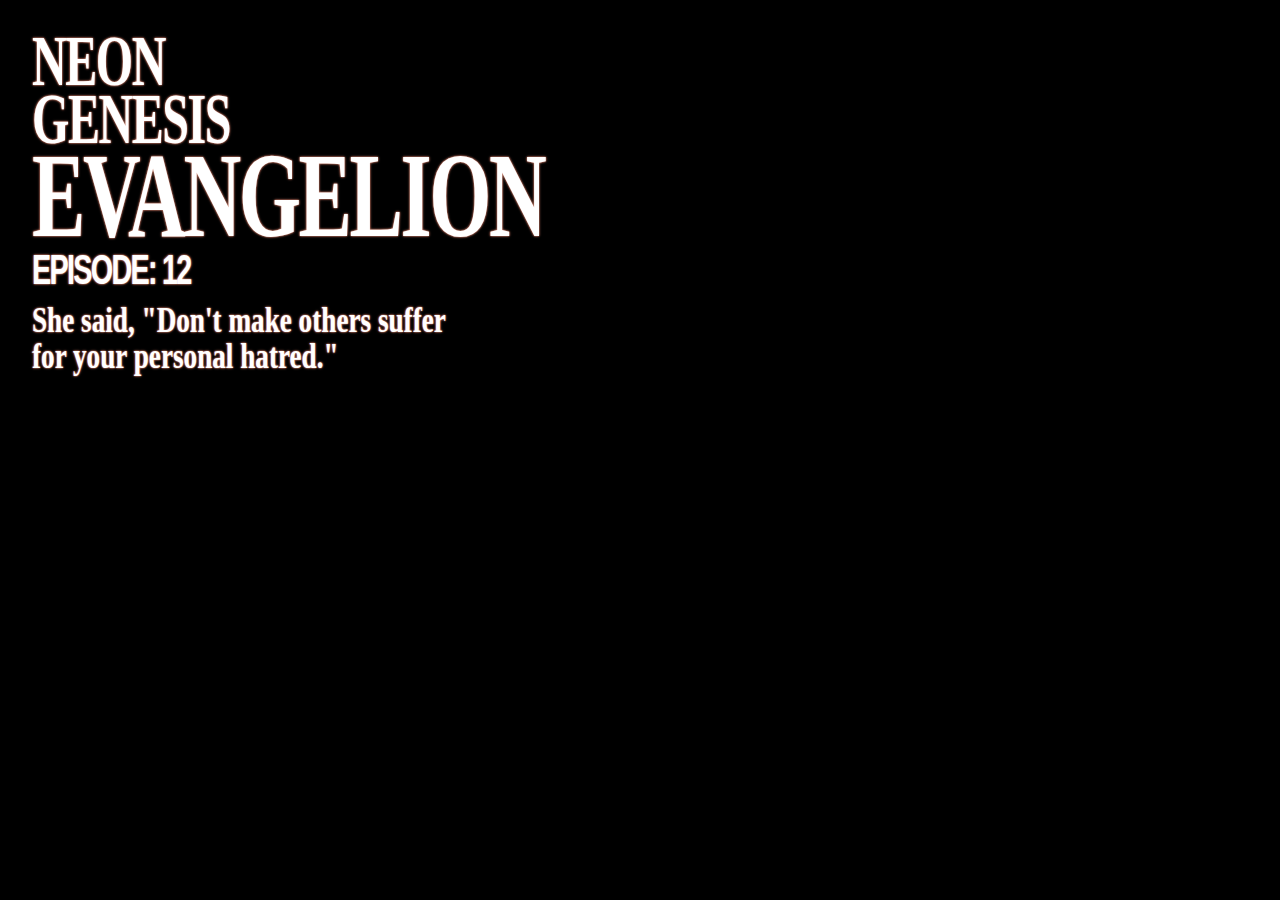
<file: neon_genesis_evangelion_eyecatch.html>
<!DOCTYPE HTML>
<html>

    <head>
        <meta charset="UTF-8">
        <link rel="stylesheet" href="neon_genesis_evangelion_eyecatch.css">
        <title>Rebuild of Evangelion: Eyecatch</title>
    </head>

    <body>
        <div class="eva-heading">
            <h2 class="eva-heading__title">NEON</h2>
            <h2 class="eva-heading__title">GENESIS</h2>
            <h1 class="eva-heading__title">EVANGELION</h1>
            <h3 class="eva-heading__episode-number">EPISODE: 12</h3>
            <h4 class="eva-heading__episode-title">
                She said, "Don't make others
                suffer <br>for your personal hatred."
            </h4>
        </div>

    </body>

</html>
</file>
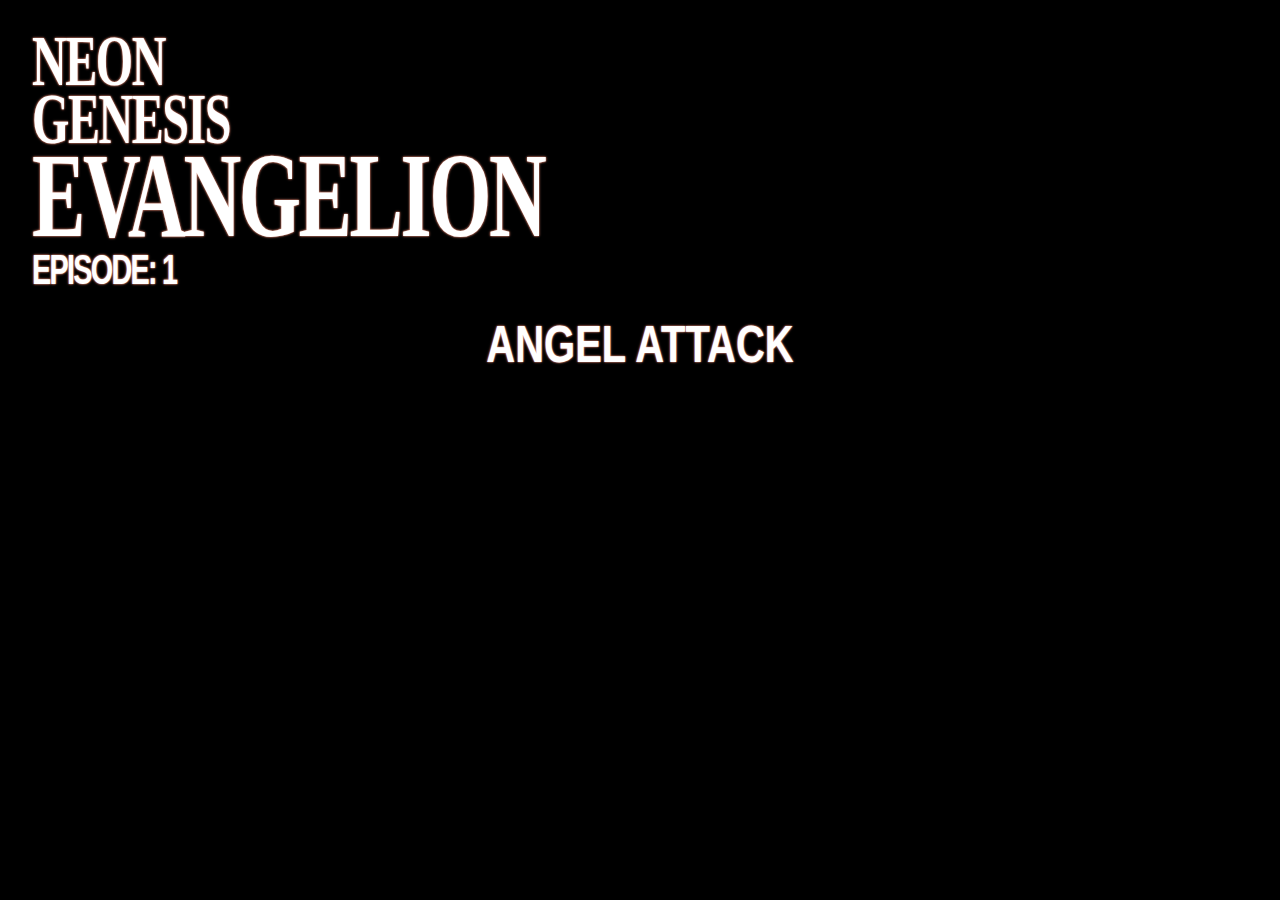
<file: ng/ep01.html>
<!DOCTYPE HTML>
<html>

    <head>
        <meta charset="UTF-8">
        <link rel="stylesheet" href="neon_genesis_evangelion_eyecatch.css">
        <title>Neon Genesis Evangelion Episode:1 Eyecatch</title>
    </head>

    <body>
        <div class="eva-heading">
            <h2 class="eva-heading__title">NEON</h2>
            <h2 class="eva-heading__title">GENESIS</h2>
            <h1 class="eva-heading__title">EVANGELION</h1>
            <h3 class="eva-heading__episode-number">EPISODE: 1</h3>
            <h4 class="eva-heading__episode-title arial center big">
                ANGEL ATTACK
            </h4>
        </div>

    </body>

</html>
</file>
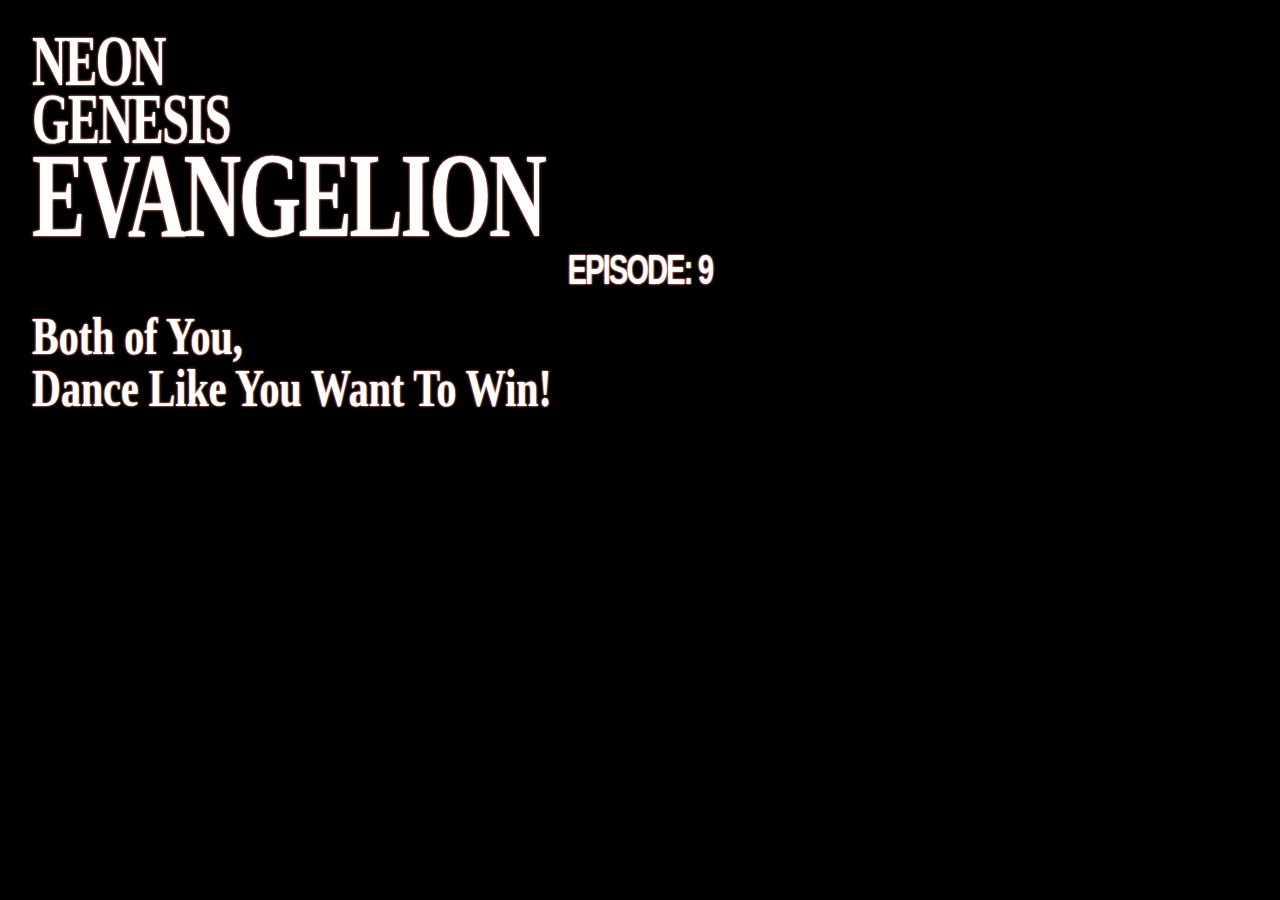
<file: ng/ep09.html>
<!DOCTYPE HTML>
<html>

    <head>
        <meta charset="UTF-8">
        <link rel="stylesheet" href="neon_genesis_evangelion_eyecatch.css">
        <title>Neon Genesis Evangelion Episode:9 Eyecatch</title>
    </head>

    <body>
        <div class="eva-heading">
            <h2 class="eva-heading__title">NEON</h2>
            <h2 class="eva-heading__title">GENESIS</h2>
            <h1 class="eva-heading__title">EVANGELION</h1>
            <h3 class="eva-heading__episode-number center">EPISODE: 9</h3>
            <h4 class="eva-heading__episode-title tnr left big">
                Both of You,<br>Dance Like You Want To Win!
            </h4>
        </div>

    </body>

</html>
</file>
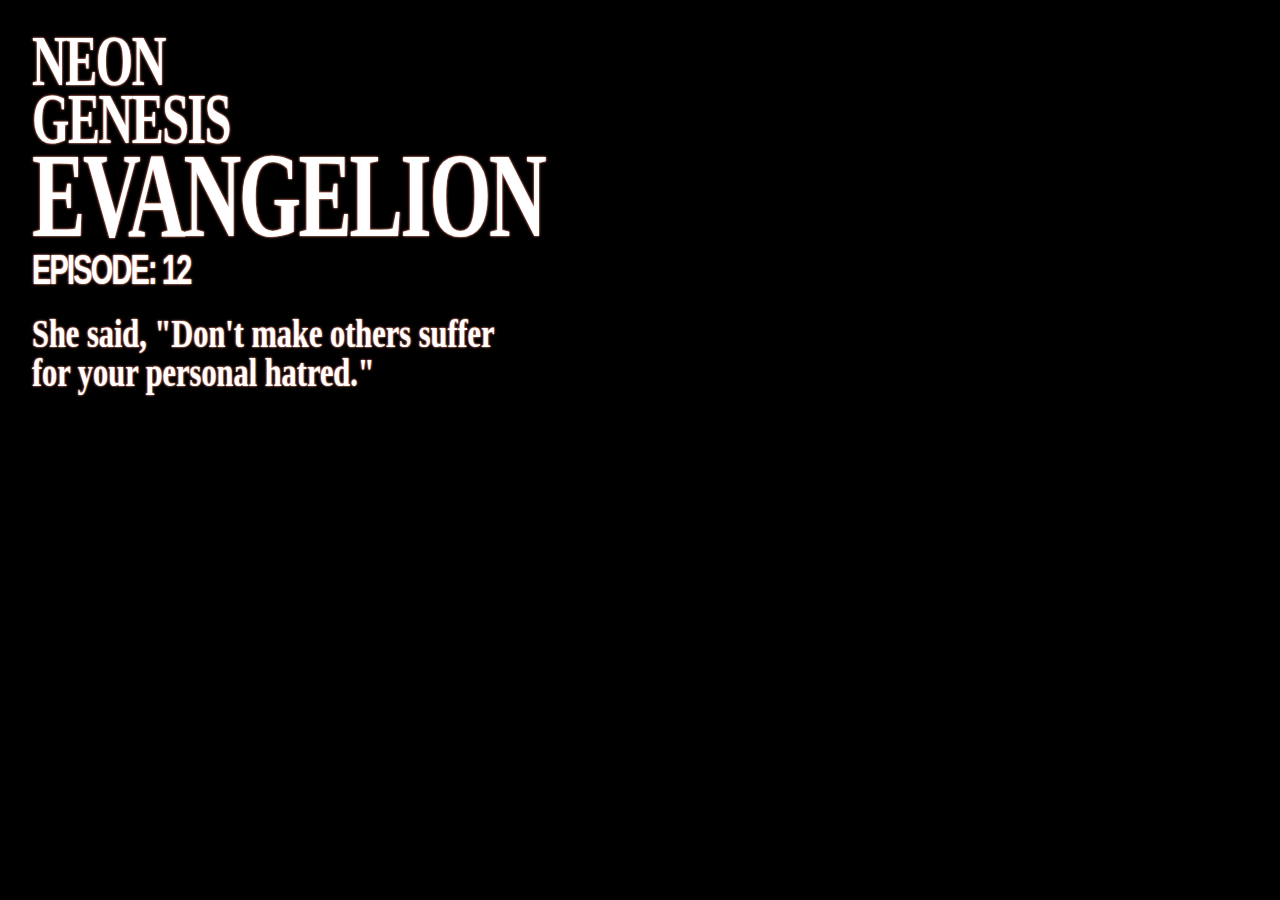
<file: ng/ep12.html>
<!DOCTYPE HTML>
<html>

    <head>
        <meta charset="UTF-8">
        <link rel="stylesheet" href="neon_genesis_evangelion_eyecatch.css">
        <title>Neon Genesis Evangelion Episode:12 Eyecatch</title>
    </head>

    <body>
        <div class="eva-heading">
            <h2 class="eva-heading__title">NEON</h2>
            <h2 class="eva-heading__title">GENESIS</h2>
            <h1 class="eva-heading__title">EVANGELION</h1>
            <h3 class="eva-heading__episode-number">EPISODE: 12</h3>
            <h4 class="eva-heading__episode-title tnr left">
                She said, "Don't make others
                suffer <br>for your personal hatred."
            </h4>
        </div>

    </body>

</html>
</file>
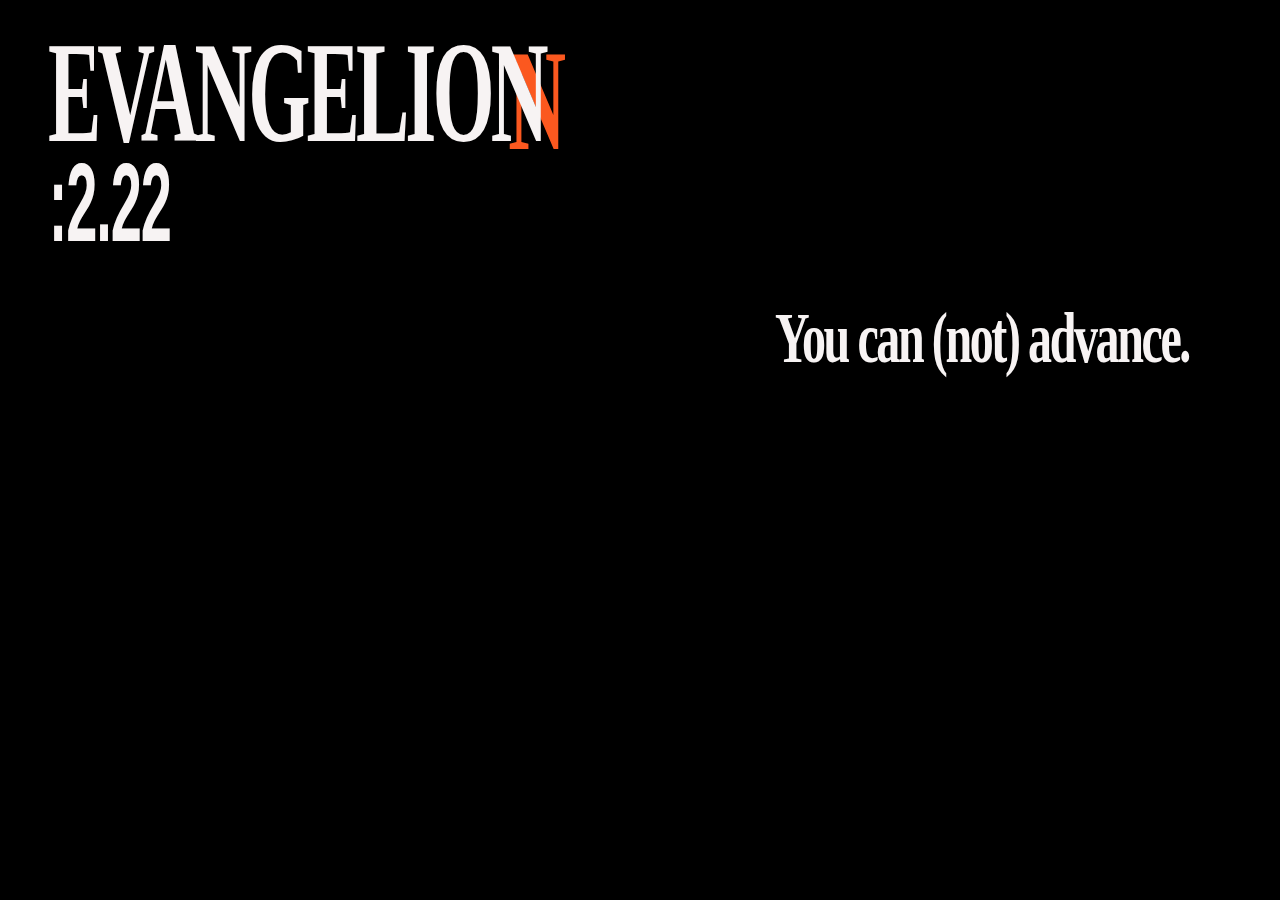
<file: rebuild/ha.html>
<!DOCTYPE HTML>
<html>

    <head>
        <meta charset="UTF-8">
        <meta name=”viewport” content=”width=device-width, initial-scale=1”>
        <link rel="stylesheet" href="rebuild_of_evangelion_eyecatch.css">
        <title>Rebuild of Evangelion: Eyecatch</title>
    </head>

    <body>
        <div class="eva-heading">
                <h1 class="eva-heading__title">EVANGELIO<span class="eva-heading__title-double ha">N</span></h1>
                <h3 class="eva-heading__episode-number">:2.22</h3>
                <h4 class="eva-heading__episode-title">
                    You can (not) advance.
                </h4>
        </div>
    </body>

</html>
</file>
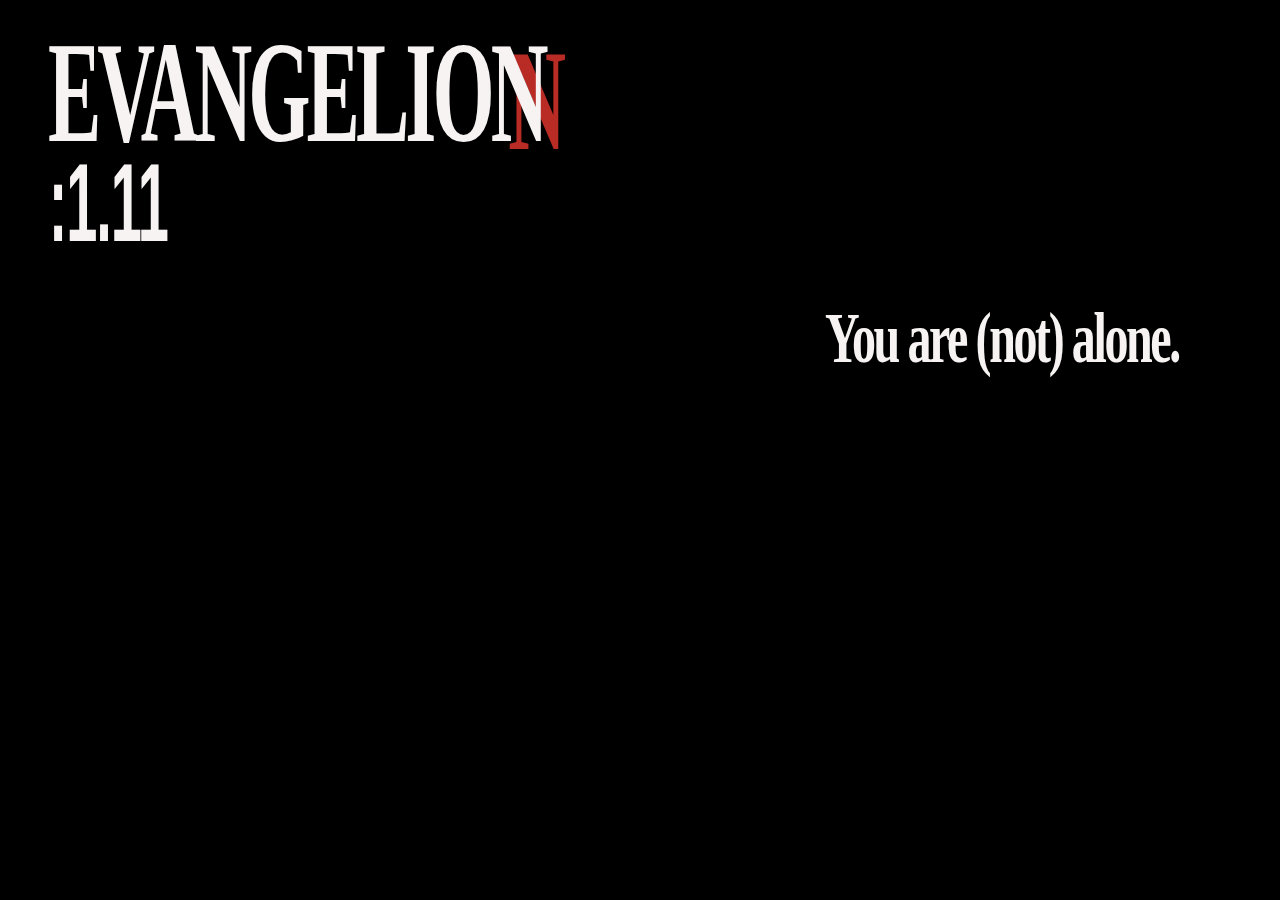
<file: rebuild/jo.html>
<!DOCTYPE HTML>
<html>

    <head>
        <meta charset="UTF-8">
        <meta name=”viewport” content=”width=device-width, initial-scale=1”>
        <link rel="stylesheet" href="rebuild_of_evangelion_eyecatch.css">
        <title>Rebuild of Evangelion: Eyecatch</title>
    </head>

    <body>
        <div class="eva-heading">
                <h1 class="eva-heading__title">EVANGELIO<span class="eva-heading__title-double jo">N</span></h1>
                <h3 class="eva-heading__episode-number">:1.11</h3>
                <h4 class="eva-heading__episode-title">
                    You are (not) alone.
                </h4>
        </div>
    </body>

</html>
</file>
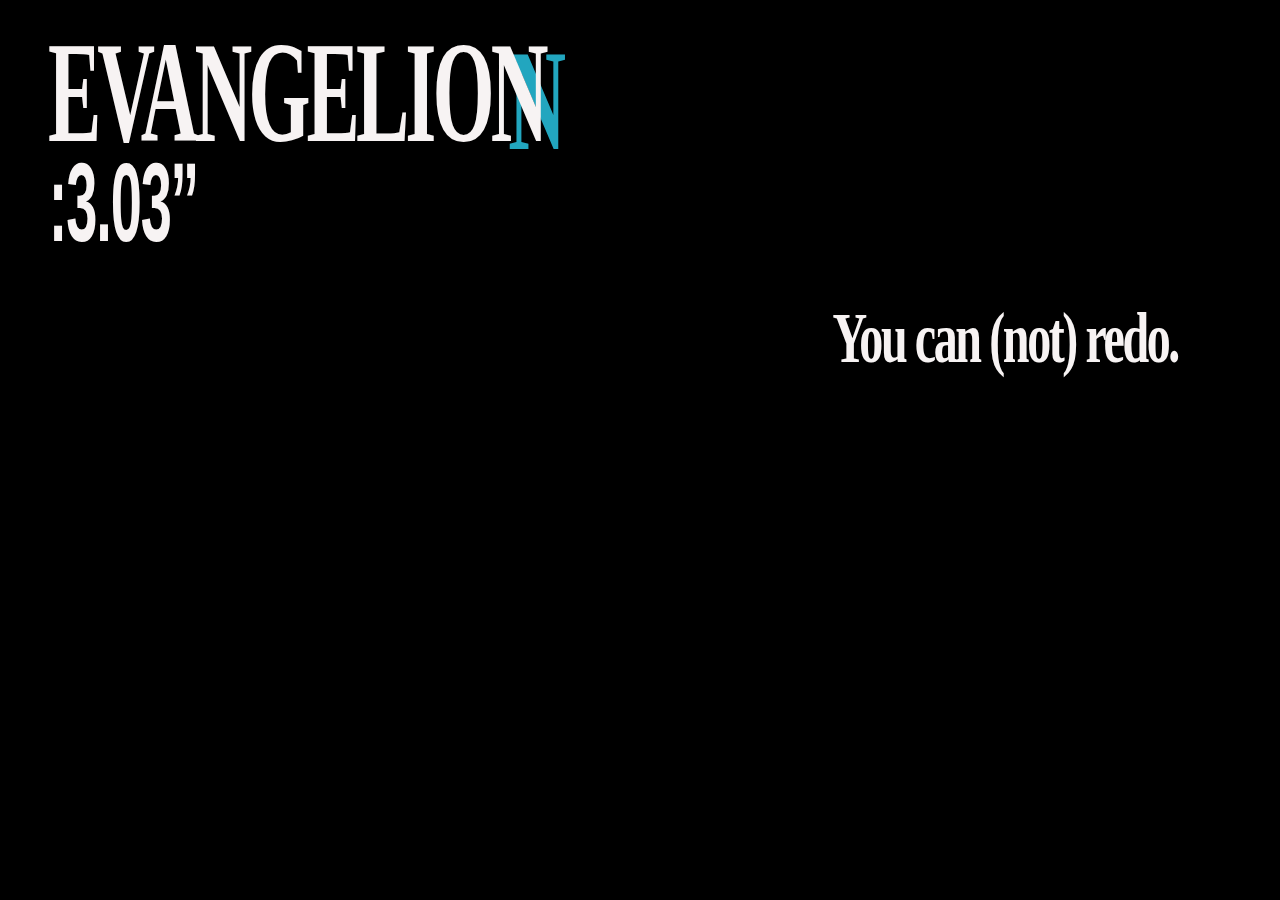
<file: rebuild/Q.html>
<!DOCTYPE HTML>
<html>

    <head>
        <meta charset="UTF-8">
        <meta name=”viewport” content=”width=device-width, initial-scale=1”>
        <link rel="stylesheet" href="rebuild_of_evangelion_eyecatch.css">
        <title>Rebuild of Evangelion: Eyecatch</title>
    </head>

    <body>
        <div class="eva-heading">
                <h1 class="eva-heading__title">EVANGELIO<span class="eva-heading__title-double q">N</span></h1>
                <h3 class="eva-heading__episode-number">:3.03’’</h3>
                <h4 class="eva-heading__episode-title">
                    You can (not) redo.
                </h4>
        </div>
    </body>

</html>
</file>
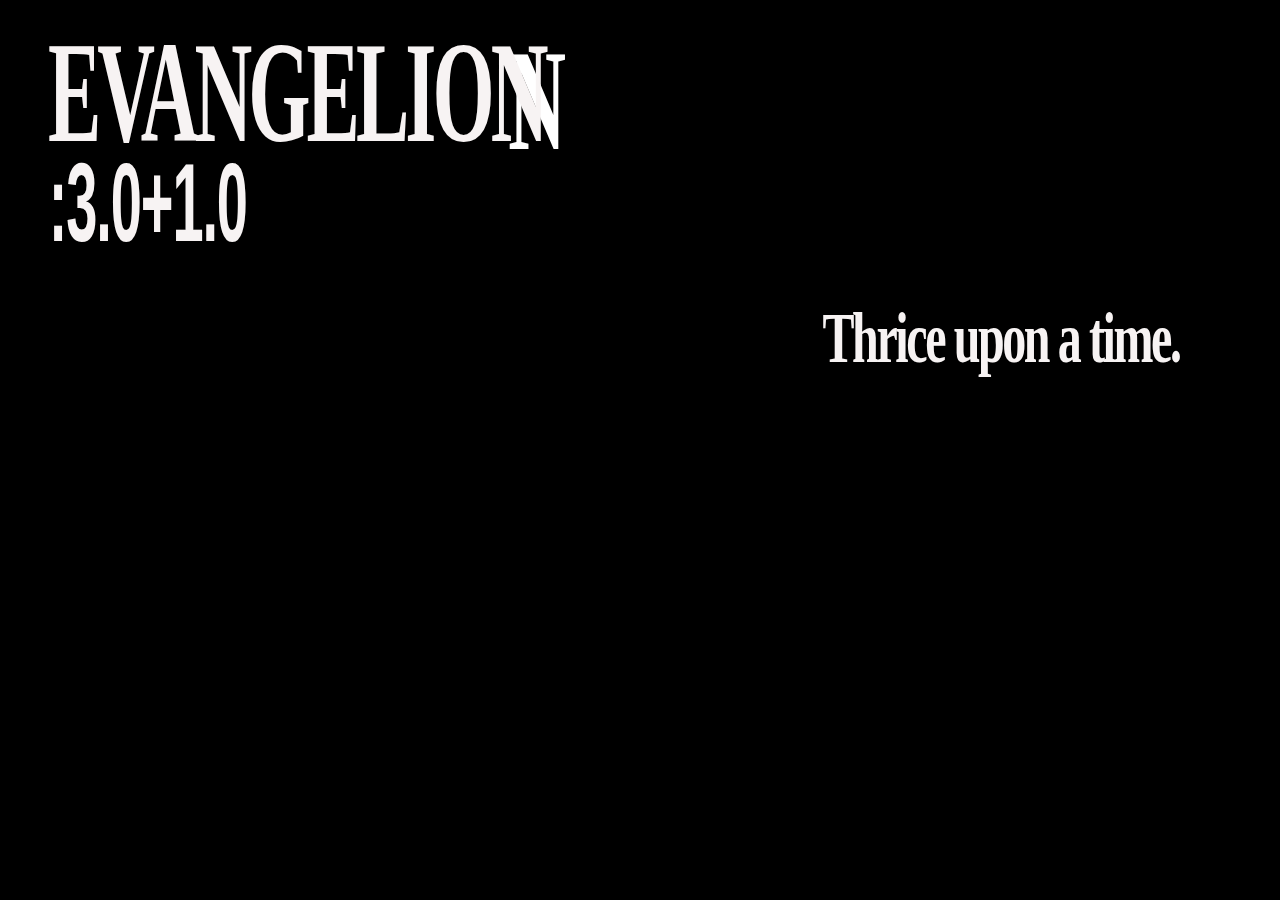
<file: rebuild/shin.html>
<!DOCTYPE HTML>
<html>

    <head>
        <meta charset="UTF-8">
        <meta name=”viewport” content=”width=device-width, initial-scale=1”>
        <link rel="stylesheet" href="rebuild_of_evangelion_eyecatch.css">
        <title>Rebuild of Evangelion: Eyecatch</title>
    </head>

    <body>
        <div class="eva-heading">
                <h1 class="eva-heading__title">EVANGELIO<span class="eva-heading__title-double shin">N</span></h1>
                <h3 class="eva-heading__episode-number">:3.0+1.0</h3>
                <h4 class="eva-heading__episode-title">
                    Thrice upon a time.
                </h4>
        </div>
    </body>

</html>
</file>
<file: neon_genesis_evangelion_eyecatch.css>
* {
  margin: 0;
  padding: 0;
}

body {
  background-color: black;
}

.eva-heading {
  padding: 32px;
  margin: 0 auto;
  font-family: serif;
  color: white;
  text-shadow: 0 0 2px #e19a86, 0 0 1.5px #854535, 0 0 1.5px #5c150c;
}

.eva-heading > h1 {
  font-size: 500%;
}

.eva-heading > h2 {
  font-size: 300%;
}

.eva-heading__title {
  transform: scale(1, 1.5);
  line-height: 1.2em;
  letter-spacing: -.03em;
}

.eva-heading__episode-number {
  font-family: sans-serif;
  font-size: 180%;
  transform: scale(1, 1.5);
  letter-spacing: -.06em;
  margin: 10px 0 26px 0;
}

.eva-heading__episode-title {
  transform: scale(1, 1.3);
  font-size: 170%;
  line-height: 1em;
}
</file>
<file: ng/neon_genesis_evangelion_eyecatch.css>
* {
  margin: 0;
  padding: 0;
}

body {
  background-color: black;
}

.eva-heading {
  padding: 32px;
  margin: 0 auto;
  /* align-self: baseline; */
  color: white;
  text-shadow: 0 0 2px #e19a86, 0 0 1.5px #854535, 0 0 1.5px #5c150c;
  /* text-align: left; */
}

.eva-heading>h1 {
  font-size: 500%;
}

.eva-heading>h2 {
  font-size: 300%;
}

.eva-heading__title {
  font-family: 'Times New Roman';
  transform: scale(1, 1.5);
  line-height: 1.2em;
  letter-spacing: -.03em;
}

.eva-heading__episode-number {
  font-family: Arial;
  font-size: 180%;
  transform: scale(1, 1.5);
  letter-spacing: -.06em;
  margin: 10px 0 26px 0;
}

.eva-heading__episode-title {
  transform: scale(1, 1.3);
  font-size: 190%;
  padding-top: 10px;
  line-height: 1em;
  /* letter-spacing: -.01em; */
}

.arial {
  font-family: Arial;
}

.tnr {
  font-family: 'Times New Roman';
}

.right {
  text-align: right;
}

.center {
  text-align: center;
}

.left {
  text-align: left;
}

.big {
  font-size: 250%;
}
</file>
<file: rebuild/rebuild_of_evangelion_eyecatch.css>
* {
  margin: 0;
  padding: 0;
}

body {
  background-color: black;
}

.eva-heading {
  padding: 32px;
  margin: 0 auto;
  color: rgb(247, 243, 243);
  /* text-shadow: 0 0 2px #e19a86, 0 0 1.5px #854535, 0 0 1.5px #5c150c; */
}

.eva-heading>h1 {
  font-size: 500%;
}

.eva-heading>h2 {
  font-size: 300%;
}

.eva-heading__title {
  font-family: 'Times New Roman';
  font-weight: bold;
  font-size: 500%;
  transform: scale(1, 1.8);
  padding: 0.2em;
  letter-spacing: -.05em;
}

.eva-heading__title-double.jo {
  text-shadow: .22em .055em #b92c25;
}

.eva-heading__title-double.ha {
  text-shadow: .22em .055em #fb581f;
}

.eva-heading__title-double.q {
  text-shadow: .22em .055em #22a6bf;
}

.eva-heading__title-double.shin {
  text-shadow: .22em .055em #ffffff;
}

.eva-heading__episode-number {
  font-family: Arial;
  /* font-family: sans-serif; */
  font-weight: bold;
  font-size: 350%;
  letter-spacing: -.02em;
  line-height: 1.5em;
  transform: scale(1, 2);
  margin: 0.1em 0 26px 0.3em;
}

.eva-heading__episode-title {
  font-family: 'Times New Roman';
  font-weight: bold;
  font-size: 200%;
  letter-spacing: -.05em;
  transform: scale(1.5, 2.25);
  /* line-height: 1em; */
  text-align: right;
  position: absolute;
  top: 10em;
  right: 5em;
}
</file>
